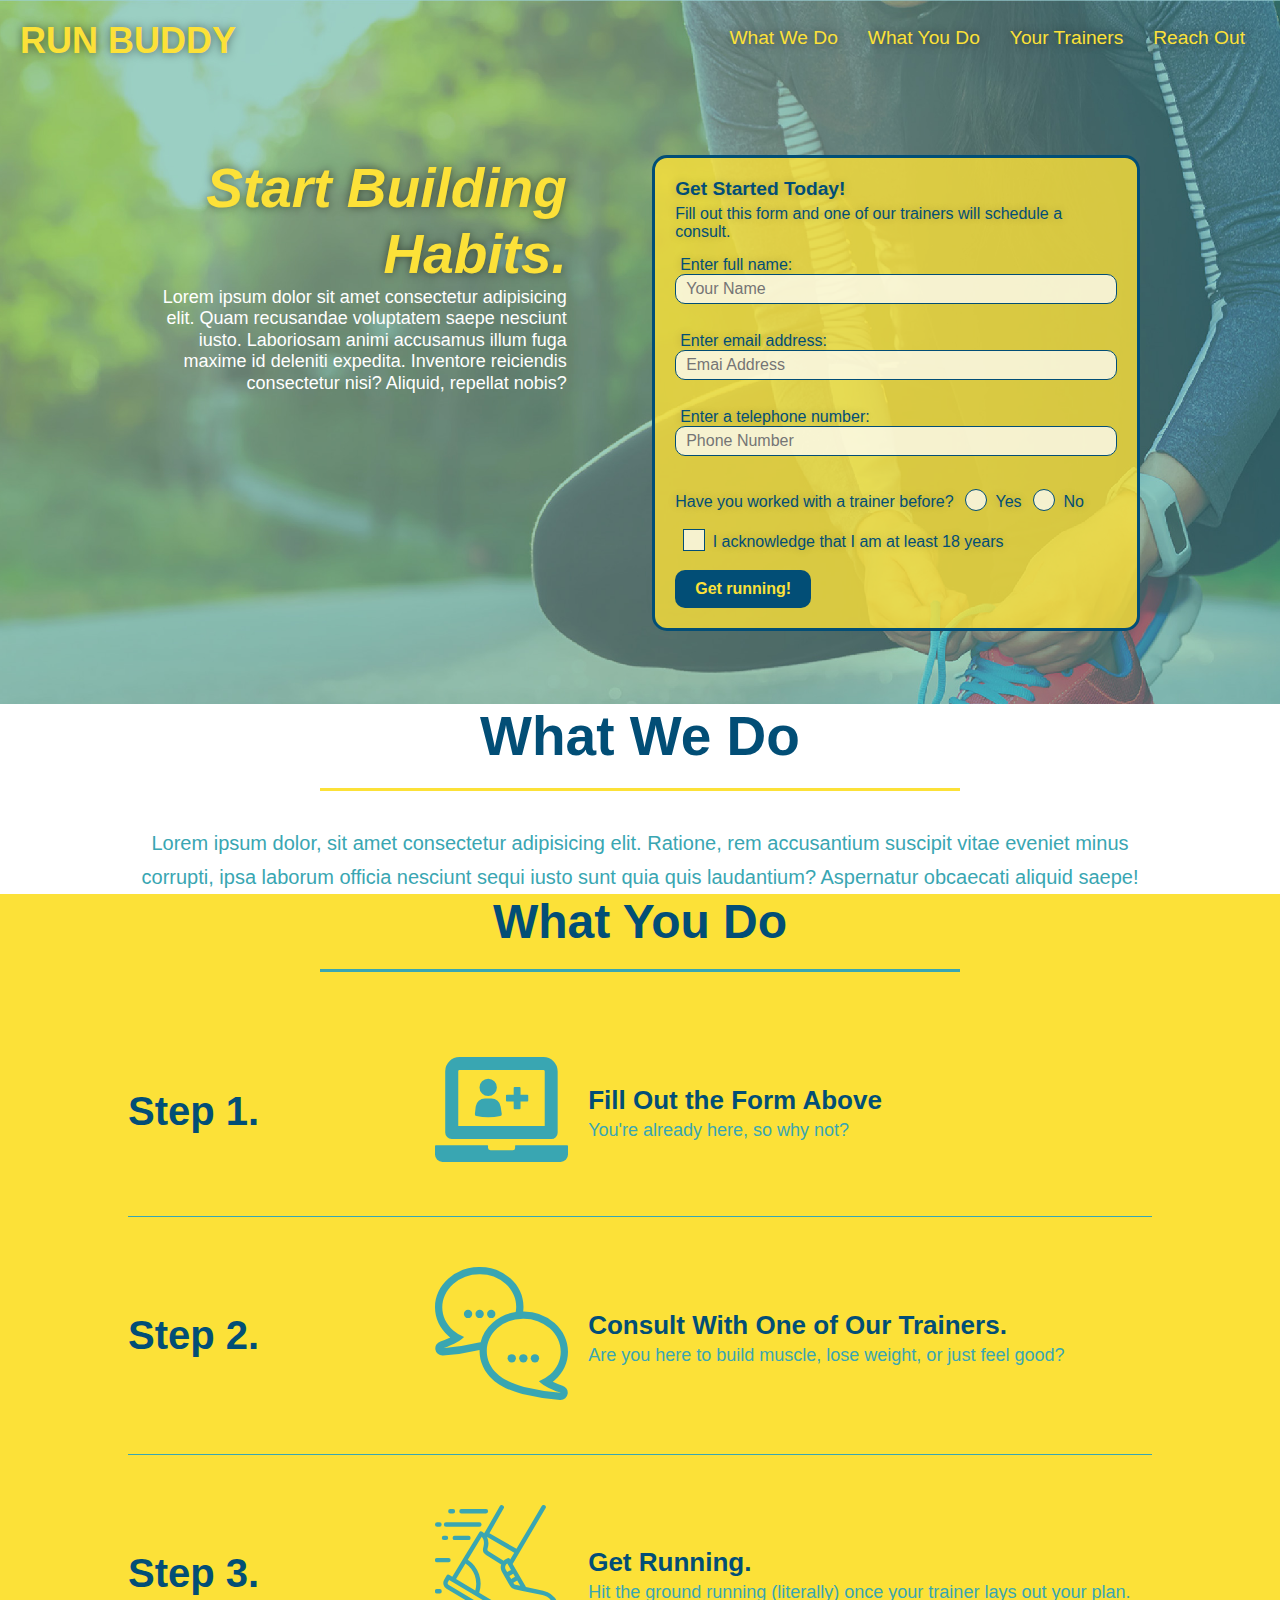
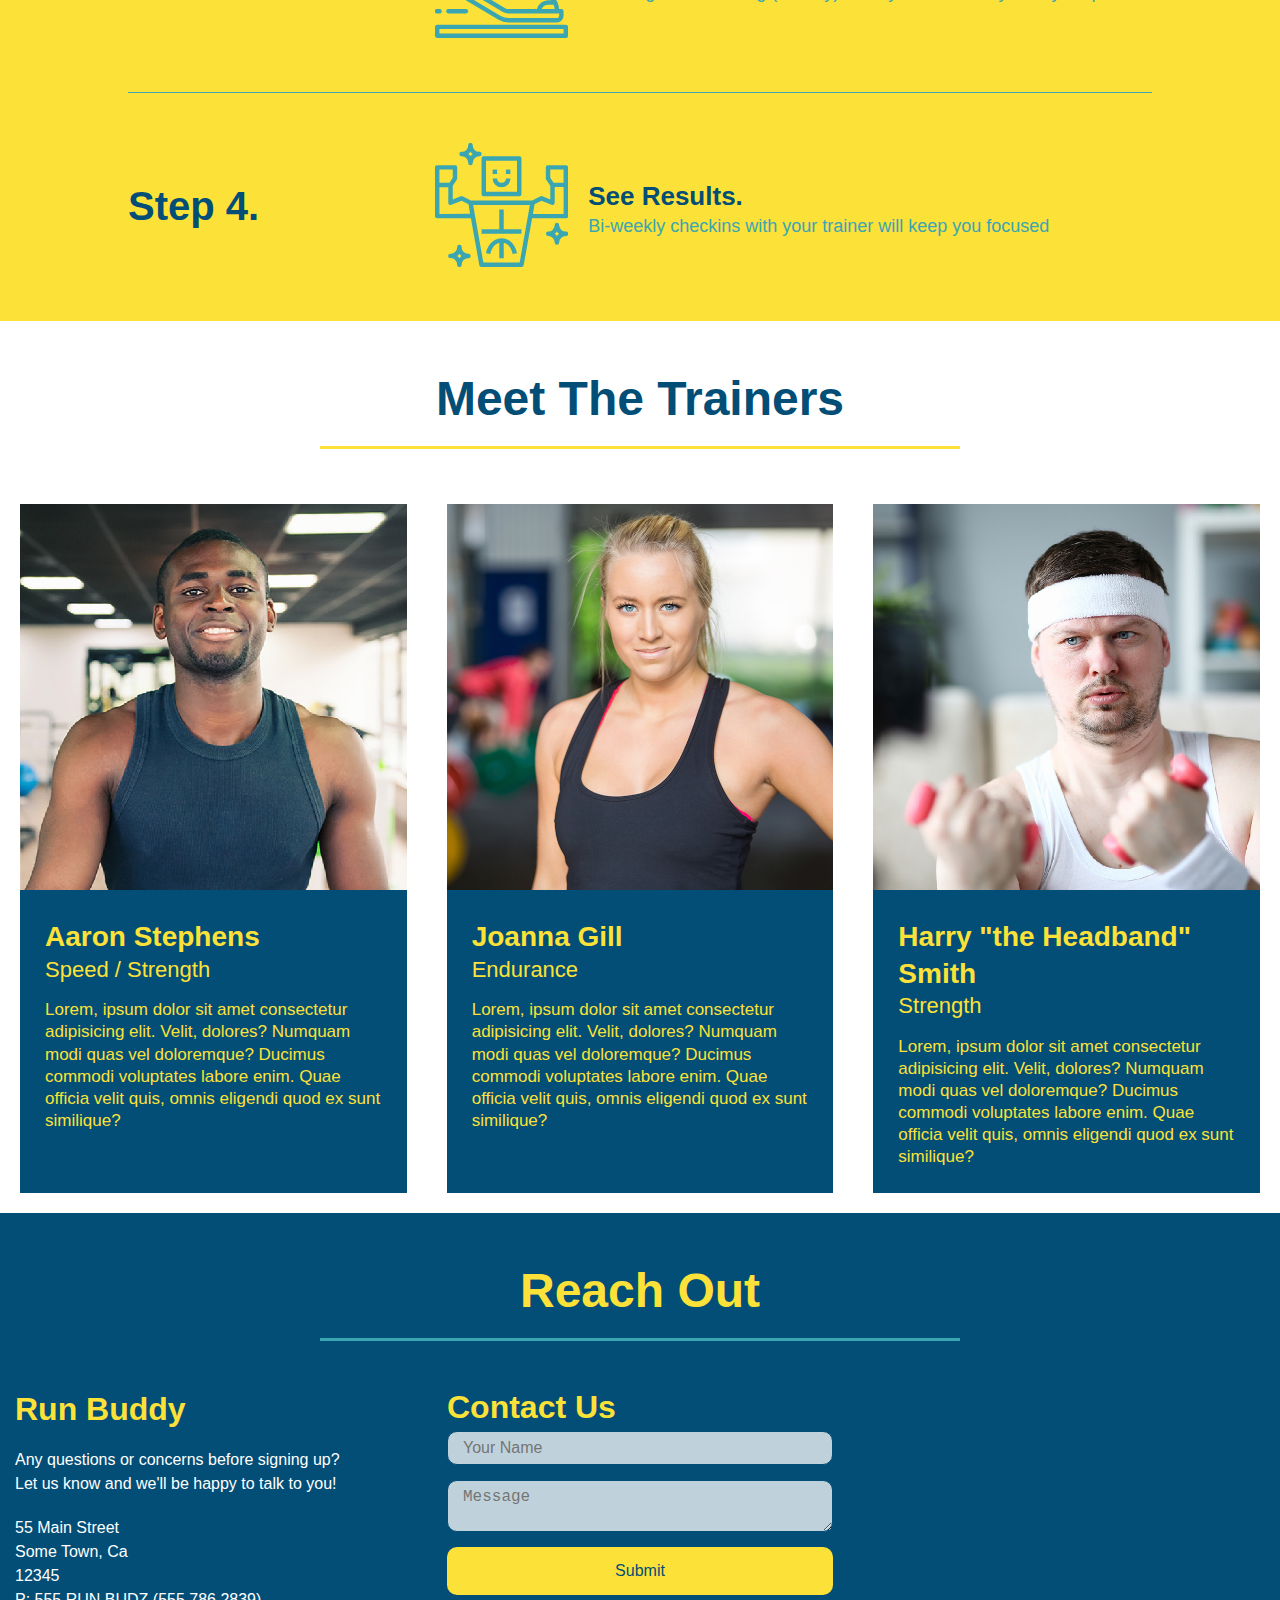
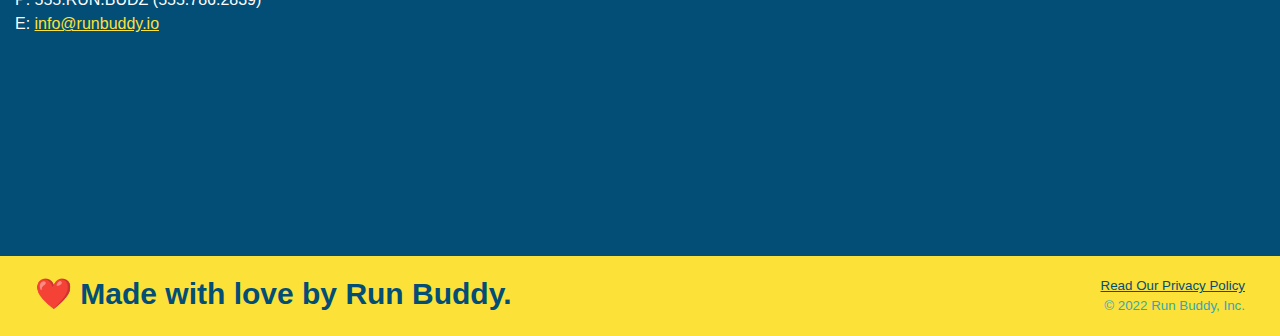
<file: index.html>
<!DOCTYPE html>
<html lang="en">
    <head>
        <meta charset="UTF-8">
        <meta http-equiv="X-UA-Compatible" content="IE=edge">
        <meta name="viewport" content="width=device-width, initial-scale=1.0">
        <link rel="stylesheet" type="text/css" href="style.css">
        <title>Run Buddy</title>
    </head>
    <body>
        <header>

            <h1> 
                <a href="">RUN BUDDY</a>
            </h1>

            <nav>
                <ul>
                    <li>
                        <a href="#what-we-do">What We Do</a>
                    </li>
                    <li>
                        <a href="#what-you-do">What You Do</a>
                    </li>
                    <li>
                        <a href="#your-trainers">Your Trainers</a>
                    </li>
                    <li>
                        <a href="#reach-out">Reach Out</a>
                    </li>
                </ul>
            </nav>

        </header>

        <section class="hero">
            <div class="hero-cta">
                <h2>Start Building Habits.</h2>
                <p>
                    Lorem ipsum dolor sit amet consectetur adipisicing elit. Quam recusandae voluptatem saepe nesciunt iusto. Laboriosam animi accusamus illum fuga maxime id deleniti expedita. Inventore reiciendis consectetur nisi? Aliquid, repellat nobis?
                </p>
            </div>
            <div class="hero-form">

                <h3>Get Started Today!</h3>
                <p>Fill out this form and one of our trainers will schedule a consult.</p>
                
                <!-- Form element -->
                <form>

                    <label for="name">Enter full name:</label><br>
                    <input type="text" placeholder="Your Name" name="name" id="name" class="form-input" /><br>
                    <label for="email">Enter email address:</label><br>
                    <input type="email" placeholder="Emai Address" name="email" id="email" class="form-input" /><br>
                    <label for="phone">Enter a telephone number:</label><br>
                    <input type="tel" placeholder="Phone Number" name="phone" id="phone" class="form-input" /><br>
                  
                    <!-- Radio element in a form -->
                    <p>Have you worked with a trainer before?
                        <span class="radio-wrapper">
                            <input type="radio" id="trainer-yes" name="trainer-confirm" value="Yes" />
                            <label for="yes-trainer">Yes</label>
                        </span>
                        <span class="radio-wrapper">
                            <input type="radio" id="trainer-no" name="trainer-confirm" value="No">
                            <label for="no-trainer">No</label> 
                        </span>
                    </p>                    
                    <!-- Checkbox element-->
                    <p>
                        <span class="checkbox-wrapper">
                            <input type="checkbox" name ="age-confirm" id="checkbox" />
                            <label for="checkbox">I acknowledge that I am at least 18 years</label>
                        </span>
                    </p>
                   
                    <!-- Add Box -->
                    <div>
                        <button type="submit" >
                            Get running!
                        </button>
                    </div>

                </form>
            </div>
        </section>

        <section id="what-we-do" class="intro">

            <div class="flex-row">
                <h2  class="section-title primary-border">
                    What We Do
                </h2>
            </div>

            <div class="flex-row">
                <p>
                    Lorem ipsum dolor, sit amet consectetur adipisicing elit. Ratione, rem accusantium suscipit vitae eveniet minus corrupti, ipsa laborum officia nesciunt sequi iusto sunt quia quis laudantium? Aspernatur obcaecati aliquid saepe!
                </p>
            </div>

        </section>

        <section id="what-you-do" class="steps">

            <div class="flex-row">
                <h2 class="section-title secondary-border">
                    What You Do
                </h2>
            </div>

            <div class="step">
                <h3>Step 1.</h3>
                <div class="step-info">
                    <div class="step-img">
                        <img src="./images/step-1.svg" alt="" />
                    </div>
                    <div class="step-text">
                        <h4>Fill Out the Form Above</h4>
                        <p>You're already here, so why not?</p>
                    </div>
                </div>                
            </div>
            
            <div class="step">
                <h3>Step 2.</h3>
                <div class="step-info">
                    <div class="step-img">
                        <img src="./images/step-2.svg" alt="">
                    </div>
                    <div class="step-text">
                        <h4>Consult With One of Our Trainers.</h4>
                        <p>Are you here to build muscle, lose weight, or just feel good?</p>
                    </div>
                </div>
            </div>
                           
            <div class="step">
                <h3>Step 3.</h3>
                <div class="step-info">
                    <div class="step-img">
                        <img src="./images/step-3.svg" alt="">        
                    </div>
                    <div class="step-text">
                        <h4>Get Running.</h4>
                        <p>Hit the ground running (literally) once your trainer lays out your plan.</p>
                    </div>
                </div>                
            </div>
            
            <div class="step">
                <h3>Step 4.</h3>
                <div class="step-info">
                    <div class="step-img">
                        <img src="./images/step-4.svg" alt="">
                    </div>
                    <div class="step-text">
                        <h4>See Results.</h4>
                        <p>Bi-weekly checkins with your trainer will keep you focused</p>
                    </div>
                </div>
            </div>

        </section>

        <section id="your-trainers">
            <div class="flex-row">
                <h2 class="section-title primary-border">
                    Meet The Trainers
                </h2>
            </div>
            
            <div class="trainers">

                <article class="trainer">
                    <img src="./images/01-05-trainers/trainer-1.jpg" alt="Arron Stephens in his workout clothes, ready to pump iron" />
                    <div class="trainer-bio">
                        <h3 class="trainer-name">Aaron Stephens</h3>
                        <h4 class="trainer-role">Speed / Strength</h4>
                        <p>
                            Lorem, ipsum dolor sit amet consectetur adipisicing elit. Velit, dolores? Numquam modi quas vel doloremque? Ducimus commodi voluptates labore enim. Quae officia velit quis, omnis eligendi quod ex sunt similique?
                        </p>
                    </div>
                </article>

                <article class="trainer">
                <img src="./images/01-05-trainers/trainer-2.jpg" alt="Joanna Gill cooling off after a workout" />
                <div class="trainer-bio">
                        <h3 class="trainer-name">Joanna Gill</h3>
                        <h4 class="trainer-role">Endurance</h4>
                        <p>
                            Lorem, ipsum dolor sit amet consectetur adipisicing elit. Velit, dolores? Numquam modi quas vel doloremque? Ducimus commodi voluptates labore enim. Quae officia velit quis, omnis eligendi quod ex sunt similique?
                        </p>
                    </div>
                </article>

                <article class="trainer">
                    <img src="./images/01-05-trainers/trainer-3.jpg" alt="Harry Smith wearing a headband and lifting comically small pink weights" />
                    <div class="trainer-bio">
                        <h3 class="trainer-name">Harry "the Headband" Smith</h3>
                        <h4 class="trainer-role">Strength</h4>
                        <p>
                            Lorem, ipsum dolor sit amet consectetur adipisicing elit. Velit, dolores? Numquam modi quas vel doloremque? Ducimus commodi voluptates labore enim. Quae officia velit quis, omnis eligendi quod ex sunt similique?
                        </p>
                    </div>
                </article>
                
            </div>

        </section>

        <section id="reach-out" class="contact">

            <div class="flex-row">
                <h2 class="section-title secondary-border">
                    Reach Out
                </h2>
            </div>

            <div class="contact-info">

                <div>
                    <h3>Run Buddy</h3>
                    <p>
                        Any questions or concerns before signing up?
                        <br />
                        Let us know and we'll be happy to talk to you!
                    </p>
                    <address>
                        55 Main Street <br/>
                        Some Town, Ca <br/>
                        12345<br />
                        P: 555.RUN.BUDZ (555.786.2839)<br/>
                        E: <a href="mailto:info@runbuddy.io">info@runbuddy.io</a>
                      </address>
                </div>

                <div class="contact-form">
                    <h3>Contact Us</h3>
                    <form>                        
                        <label for="contact-name"></label>
                        <input type="text" id="contact-name" placeholder="Your Name" />

                        <label for="contact-message"></label>
                        <textarea id="contact-message" placeholder="Message"></textarea>

                        <button type="submit">Submit</button>
                    </form>
                </div>

                <iframe 
                src="https://www.google.com/maps/embed?pb=!1m18!1m12!1m3!1d2882.765987793747!2d-79.3435064840676!3d43.736187979118554!2m3!1f0!2f0!3f0!3m2!1i1024!2i768!4f13.1!3m3!1m2!1s0x89d4cd714c211b6f%3A0x8591c9e9b8e512e6!2s16%20The%20Donway%20E%2C%20North%20York%2C%20ON%20M3C%201X8!5e0!3m2!1sen!2sca!4v1652048273296!5m2!1sen!2sca" 
                style="border:0;" 
                allowfullscreen="" 
                loading="lazy"></iframe>

            </div>
        </section>

    </body>
    
    <footer>
        <h2>❤️ Made with love by Run Buddy.</h2>
        <div>
            <a href="./privacy-policy.html#read-our-privacy-policy">Read Our Privacy Policy</a><br />
            &copy; 2022 Run Buddy, Inc.
        </div>
    </footer>
</html>
</file>
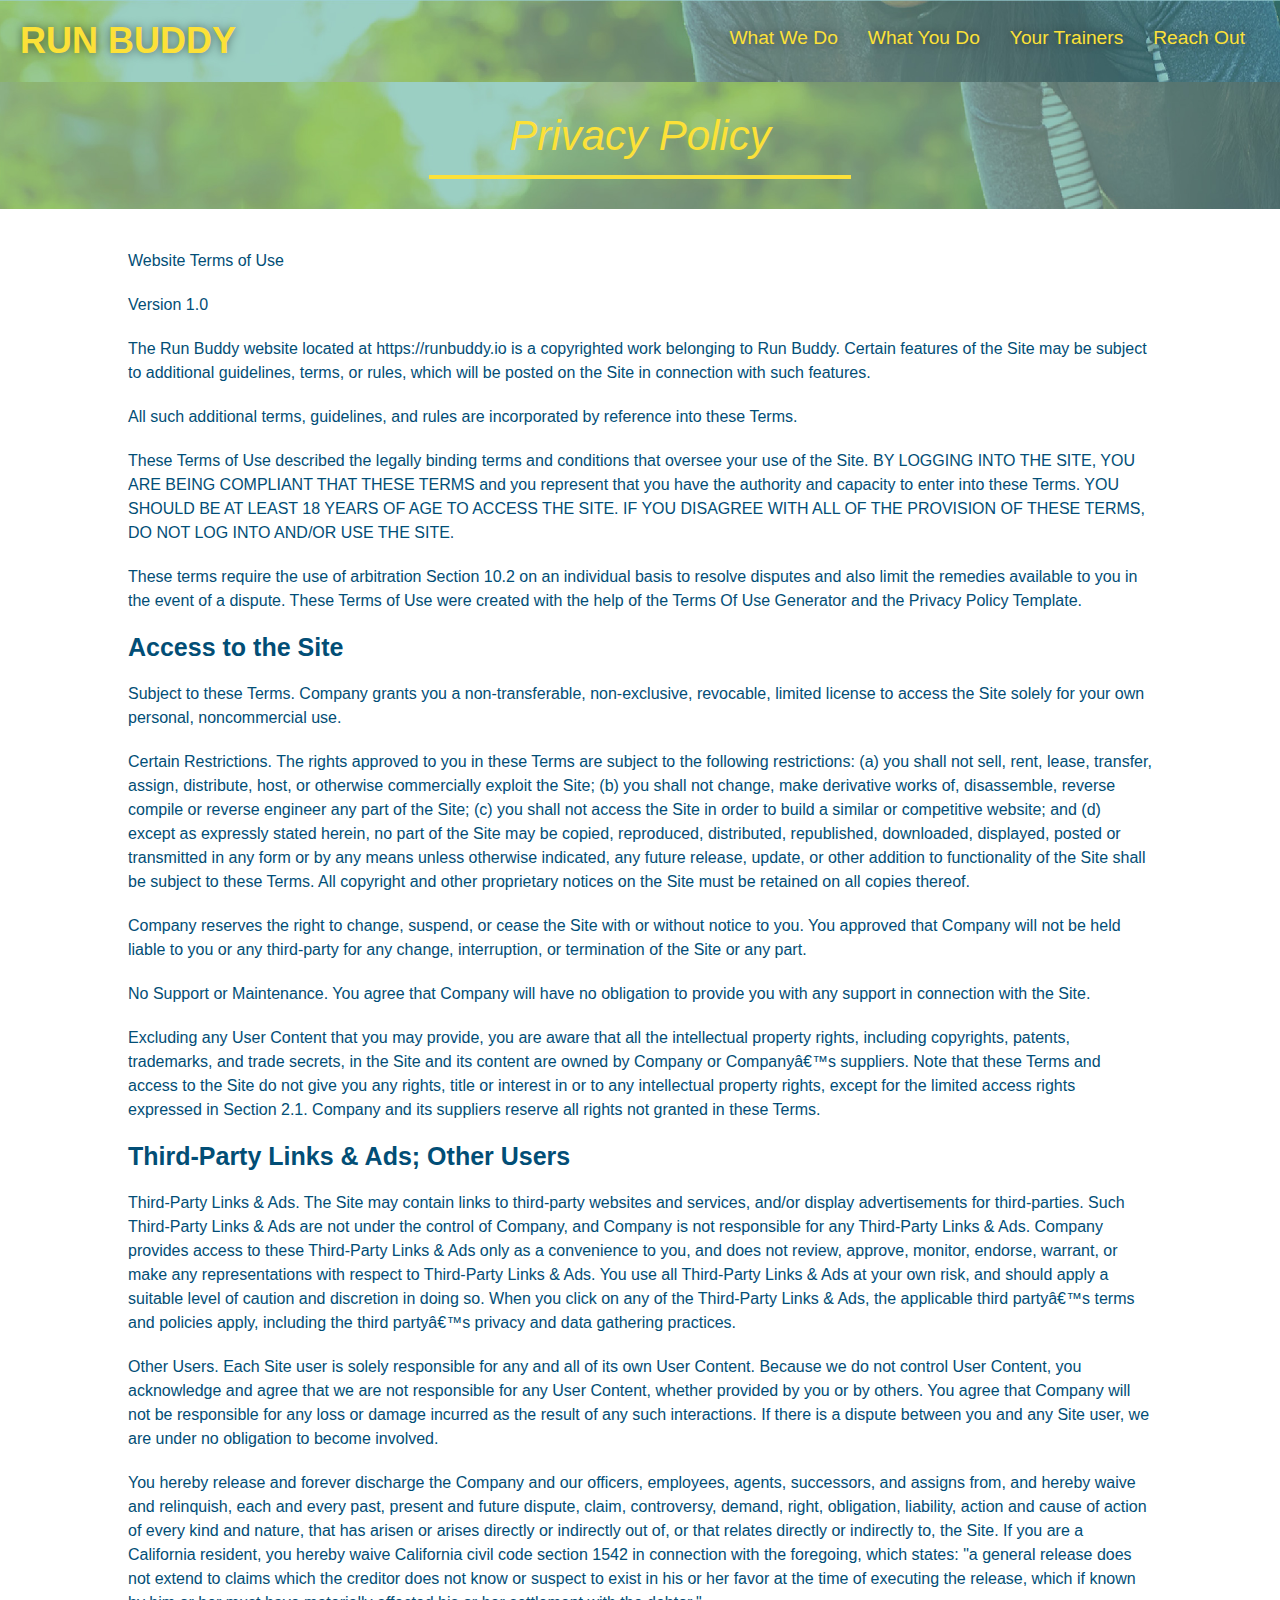
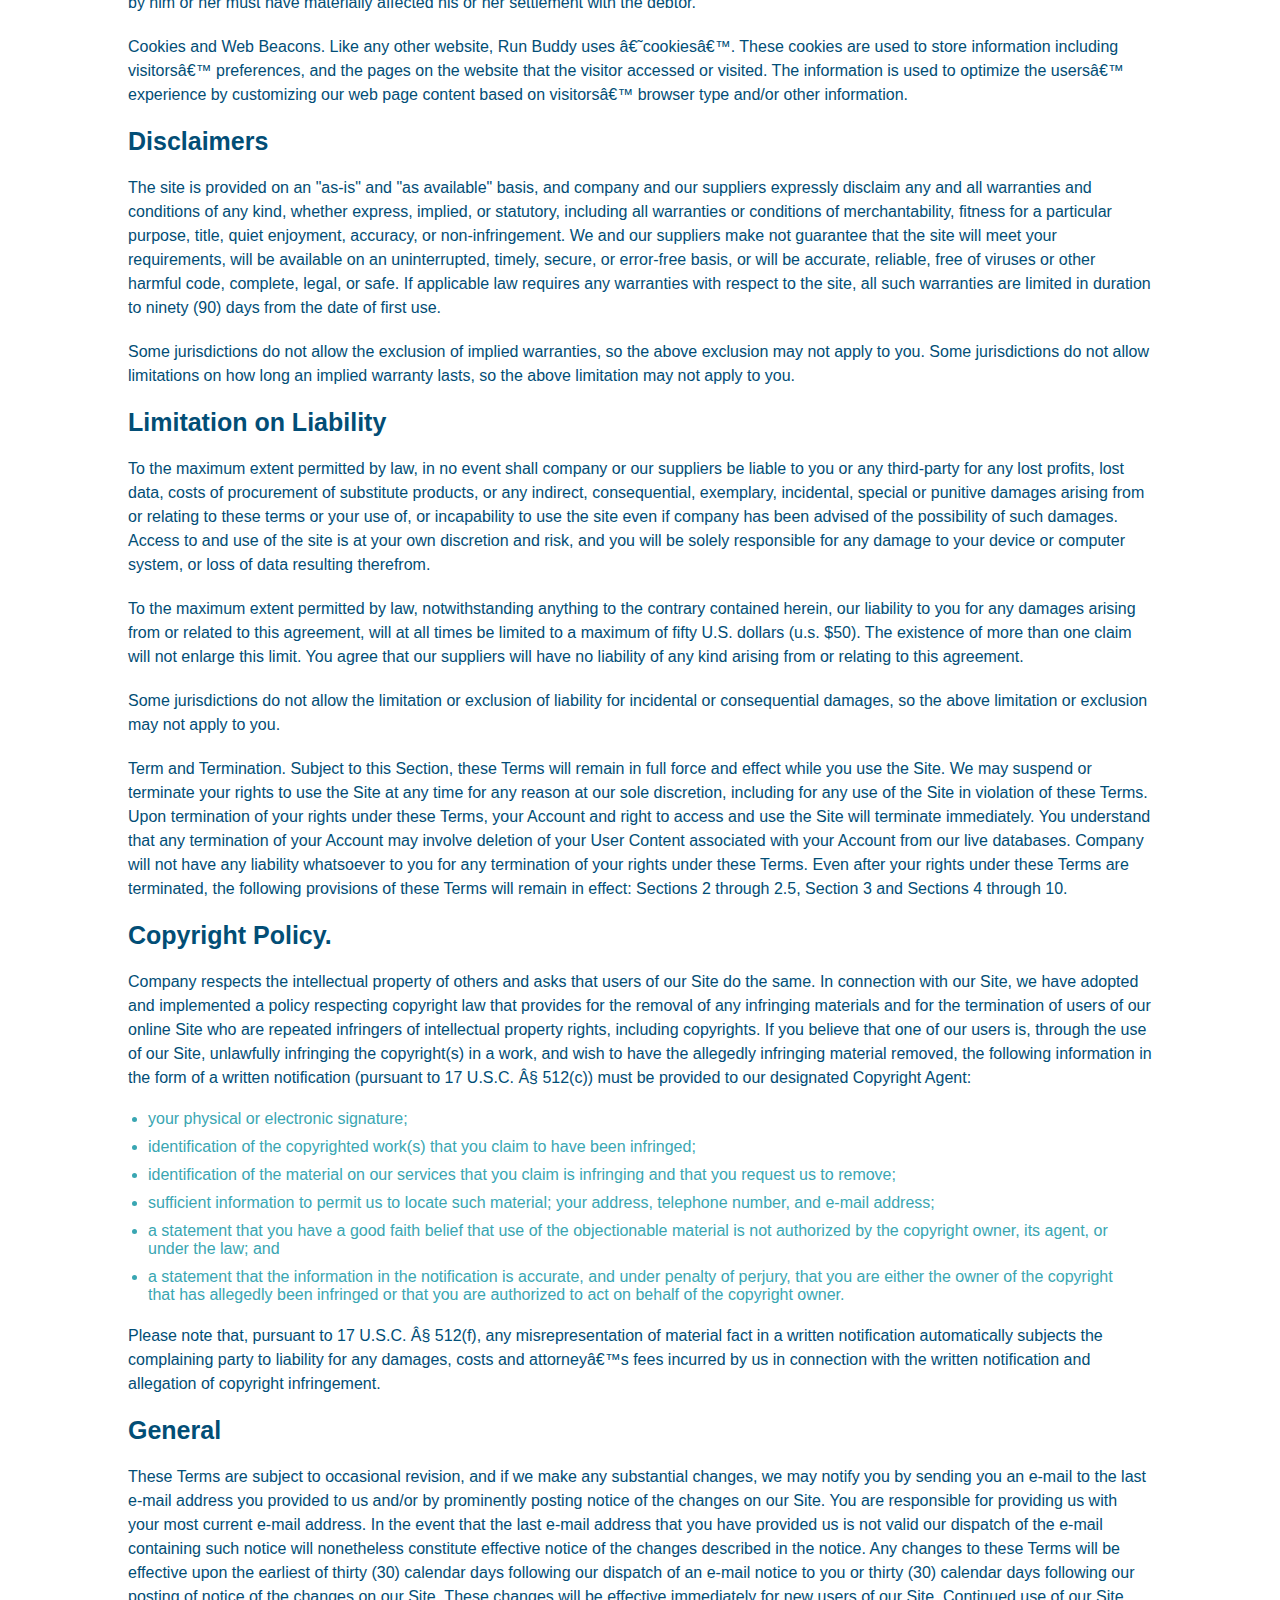
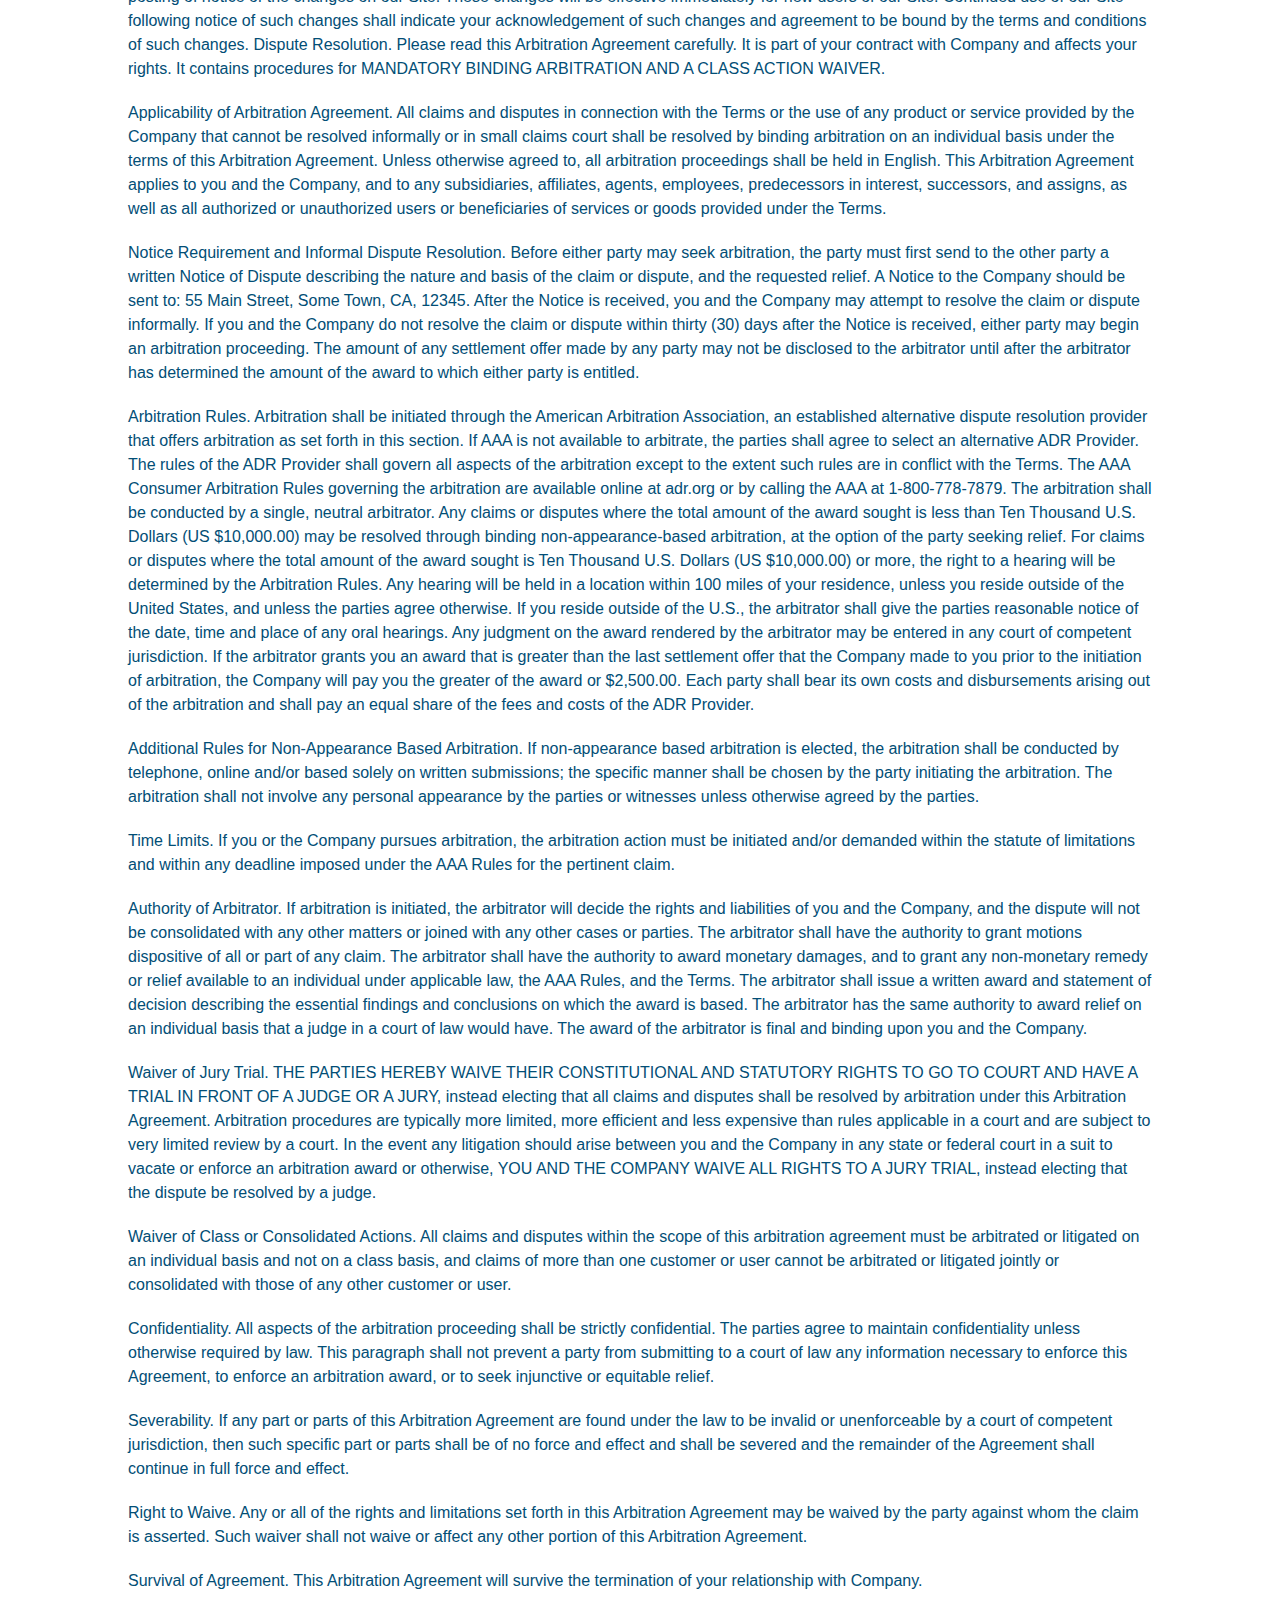
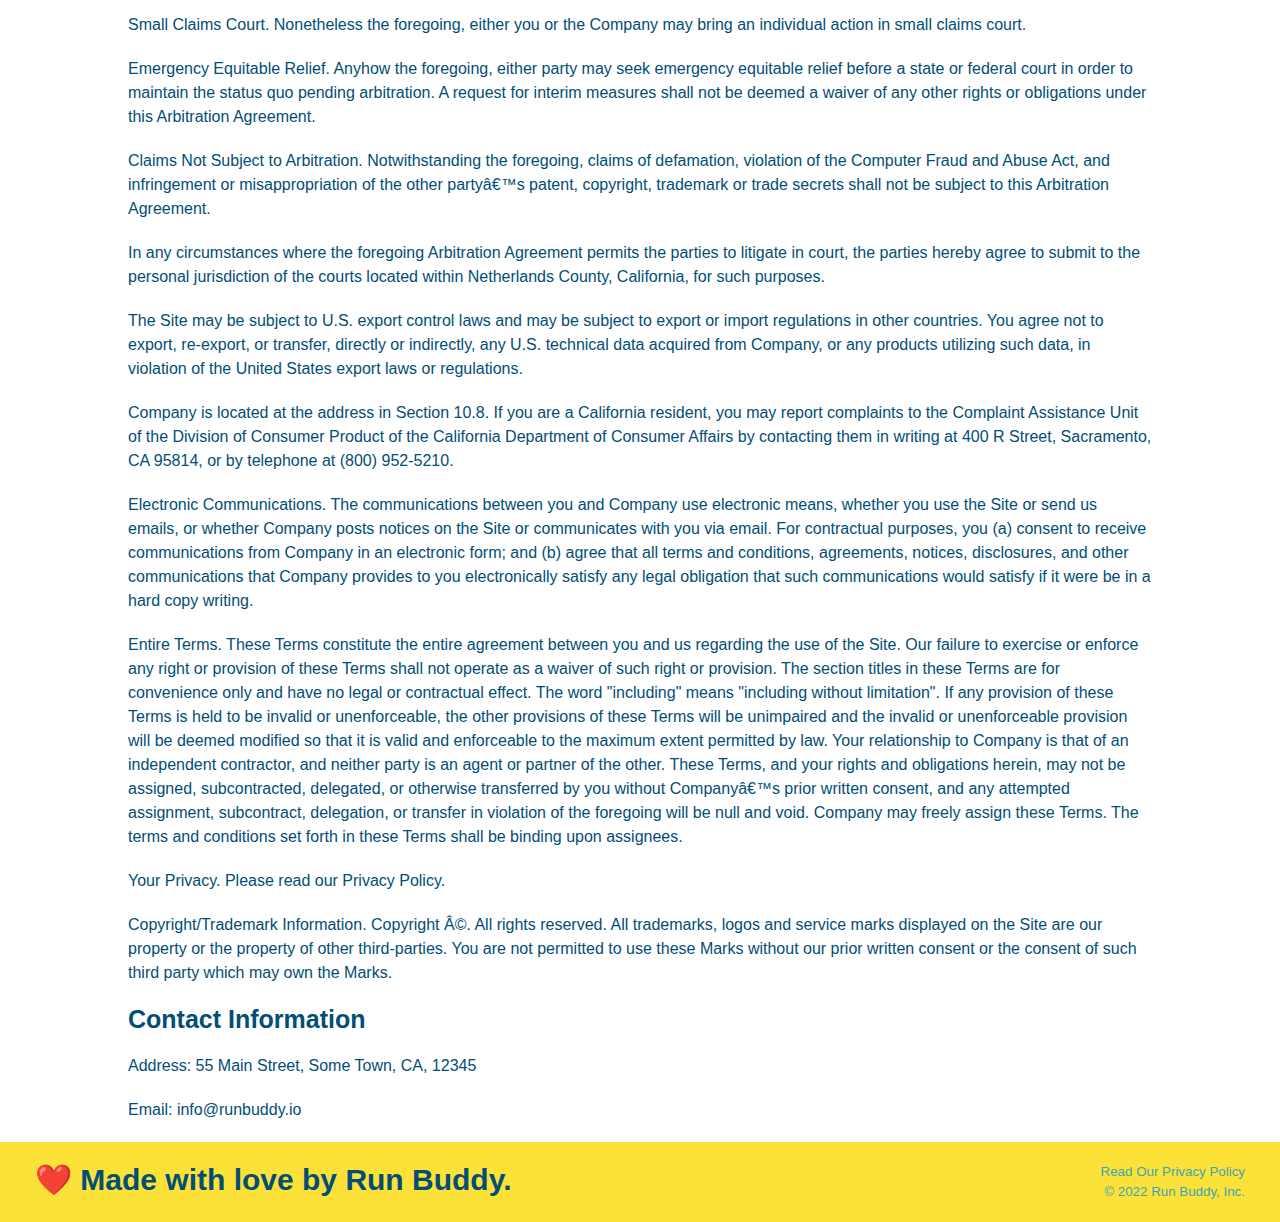
<file: privacy-policy.html>
<!DOCTYPE html>
<html lang="en">
    <head>
        <meta charset="UTF-8">
        <meta http-equiv="X-UA-Compatible" content="IE=edge">
        <meta name="viewport" content="width=device-width, initial-scale=1.0">
        <link rel="stylesheet" type="text/css" href="style.css">
        <link rel="stylesheet" type="text/css" href="./secondary-style.css">
        <title>Privacy Policy - Run Buddy</title>
    </head>
    <body>
        <header>
            <h1> 
                <a href="">RUN BUDDY</a>
            </h1>
            <nav>
                <ul>
                    <li>
                        <a href="./index.html#what-we-do">What We Do</a>
                    </li>
                    <li>
                        <a href="./index.html#what-you-do">What You Do</a>
                    </li>
                    <li>
                        <a href="./index.html#your-trainers">Your Trainers</a>
                    </li>
                    <li>
                        <a href="./index.html#reach-out">Reach Out</a>
                    </li>
                </ul>
            </nav>
        </header>

        <section class="hero hero-secondary">
            <h2 class="page-title">
                Privacy Policy
            </h2>
        </section>

        <article class="secondary-content">
            <p>
                Website Terms of Use
            </p>

            <p>
                Version 1.0
            </p>

            <p>
                The Run Buddy website located at https://runbuddy.io is a copyrighted work belonging to Run Buddy. Certain
                features of the Site may be subject to additional guidelines, terms, or rules, which will be posted on the Site
                in connection with such features.
            </p>

            <p>
                All such additional terms, guidelines, and rules are incorporated by reference into these Terms.
            </p>

            <p>
                These Terms of Use described the legally binding terms and conditions that oversee your use of the Site. BY
                LOGGING INTO THE SITE, YOU ARE BEING COMPLIANT THAT THESE TERMS and you represent that you have the authority
                and capacity to enter into these Terms. YOU SHOULD BE AT LEAST 18 YEARS OF AGE TO ACCESS THE SITE. IF YOU
                DISAGREE WITH ALL OF THE PROVISION OF THESE TERMS, DO NOT LOG INTO AND/OR USE THE SITE.
            </p>

            <p>
                These terms require the use of arbitration Section 10.2 on an individual basis to resolve disputes and also
                limit the remedies available to you in the event of a dispute. These Terms of Use were created with the help of
                the Terms Of Use Generator and the Privacy Policy Template.
            </p>

            <h3>
                Access to the Site
            </h3>

            <p>
                Subject to these Terms. Company grants you a non-transferable, non-exclusive, revocable, limited license to
                access the Site solely for your own personal, noncommercial use.
            </p>

            <p>
                Certain Restrictions. The rights approved to you in these Terms are subject to the following restrictions: (a)
                you shall not sell, rent, lease, transfer, assign, distribute, host, or otherwise commercially exploit the Site;
                (b) you shall not change, make derivative works of, disassemble, reverse compile or reverse engineer any part of
                the Site; (c) you shall not access the Site in order to build a similar or competitive website; and (d) except
                as expressly stated herein, no part of the Site may be copied, reproduced, distributed, republished, downloaded,
                displayed, posted or transmitted in any form or by any means unless otherwise indicated, any future release,
                update, or other addition to functionality of the Site shall be subject to these Terms. All copyright and other
                proprietary notices on the Site must be retained on all copies thereof.
            </p>

            <p>
                Company reserves the right to change, suspend, or cease the Site with or without notice to you. You approved
                that Company will not be held liable to you or any third-party for any change, interruption, or termination of
                the Site or any part.
            </p>

            <p>
                No Support or Maintenance. You agree that Company will have no obligation to provide you with any support in
                connection with the Site.
            </p>

            <p>
                Excluding any User Content that you may provide, you are aware that all the intellectual property rights,
                including copyrights, patents, trademarks, and trade secrets, in the Site and its content are owned by Company
                or Companyâ€™s suppliers. Note that these Terms and access to the Site do not give you any rights, title or
                interest in or to any intellectual property rights, except for the limited access rights expressed in Section
                2.1. Company and its suppliers reserve all rights not granted in these Terms.
            </p>

            <h3>
                Third-Party Links & Ads; Other Users
            </h3>

            <p>
                Third-Party Links & Ads. The Site may contain links to third-party websites and services, and/or display
                advertisements for third-parties. Such Third-Party Links & Ads are not under the control of Company, and Company
                is not responsible for any Third-Party Links & Ads. Company provides access to these Third-Party Links & Ads
                only as a convenience to you, and does not review, approve, monitor, endorse, warrant, or make any
                representations with respect to Third-Party Links & Ads. You use all Third-Party Links & Ads at your own risk,
                and should apply a suitable level of caution and discretion in doing so. When you click on any of the
                Third-Party Links & Ads, the applicable third partyâ€™s terms and policies apply, including the third partyâ€™s
                privacy and data gathering practices.
            </p>

            <p>
                Other Users. Each Site user is solely responsible for any and all of its own User Content. Because we do not
                control User Content, you acknowledge and agree that we are not responsible for any User Content, whether
                provided by you or by others. You agree that Company will not be responsible for any loss or damage incurred as
                the result of any such interactions. If there is a dispute between you and any Site user, we are under no
                obligation to become involved.
            </p>

            <p>
                You hereby release and forever discharge the Company and our officers, employees, agents, successors, and
                assigns from, and hereby waive and relinquish, each and every past, present and future dispute, claim,
                controversy, demand, right, obligation, liability, action and cause of action of every kind and nature, that has
                arisen or arises directly or indirectly out of, or that relates directly or indirectly to, the Site. If you are
                a California resident, you hereby waive California civil code section 1542 in connection with the foregoing,
                which states: "a general release does not extend to claims which the creditor does not know or suspect to exist
                in his or her favor at the time of executing the release, which if known by him or her must have materially
                affected his or her settlement with the debtor."
            </p>

            <p>
                Cookies and Web Beacons. Like any other website, Run Buddy uses â€˜cookiesâ€™. These cookies are used to store
                information including visitorsâ€™ preferences, and the pages on the website that the visitor accessed or visited.
                The information is used to optimize the usersâ€™ experience by customizing our web page content based on visitorsâ€™
                browser type and/or other information.
            </p>

            <h3>
                Disclaimers
            </h3>

            <p>
                The site is provided on an "as-is" and "as available" basis, and company and our suppliers expressly disclaim
                any and all warranties and conditions of any kind, whether express, implied, or statutory, including all
                warranties or conditions of merchantability, fitness for a particular purpose, title, quiet enjoyment, accuracy,
                or non-infringement. We and our suppliers make not guarantee that the site will meet your requirements, will be
                available on an uninterrupted, timely, secure, or error-free basis, or will be accurate, reliable, free of
                viruses or other harmful code, complete, legal, or safe. If applicable law requires any warranties with respect
                to the site, all such warranties are limited in duration to ninety (90) days from the date of first use.
            </p>

            <p>
                Some jurisdictions do not allow the exclusion of implied warranties, so the above exclusion may not apply to
                you. Some jurisdictions do not allow limitations on how long an implied warranty lasts, so the above limitation
                may not apply to you.
            </p>

            <h3>
                Limitation on Liability
            </h3>

            <p>
                To the maximum extent permitted by law, in no event shall company or our suppliers be liable to you or any
                third-party for any lost profits, lost data, costs of procurement of substitute products, or any indirect,
                consequential, exemplary, incidental, special or punitive damages arising from or relating to these terms or
                your use of, or incapability to use the site even if company has been advised of the possibility of such
                damages. Access to and use of the site is at your own discretion and risk, and you will be solely responsible
                for any damage to your device or computer system, or loss of data resulting therefrom.
            </p>

            <p>
                To the maximum extent permitted by law, notwithstanding anything to the contrary contained herein, our liability
                to you for any damages arising from or related to this agreement, will at all times be limited to a maximum of
                fifty U.S. dollars (u.s. $50). The existence of more than one claim will not enlarge this limit. You agree that
                our suppliers will have no liability of any kind arising from or relating to this agreement.
            </p>

            <p>
                Some jurisdictions do not allow the limitation or exclusion of liability for incidental or consequential
                damages, so the above limitation or exclusion may not apply to you.
            </p>

            <p>
                Term and Termination. Subject to this Section, these Terms will remain in full force and effect while you use
                the Site. We may suspend or terminate your rights to use the Site at any time for any reason at our sole
                discretion, including for any use of the Site in violation of these Terms. Upon termination of your rights under
                these Terms, your Account and right to access and use the Site will terminate immediately. You understand that
                any termination of your Account may involve deletion of your User Content associated with your Account from our
                live databases. Company will not have any liability whatsoever to you for any termination of your rights under
                these Terms. Even after your rights under these Terms are terminated, the following provisions of these Terms
                will remain in effect: Sections 2 through 2.5, Section 3 and Sections 4 through 10.
            </p>

            <h3>
                Copyright Policy.
            </h3>

            <p>
                Company respects the intellectual property of others and asks that users of our Site do the same. In connection
                with our Site, we have adopted and implemented a policy respecting copyright law that provides for the removal
                of any infringing materials and for the termination of users of our online Site who are repeated infringers of
                intellectual property rights, including copyrights. If you believe that one of our users is, through the use of
                our Site, unlawfully infringing the copyright(s) in a work, and wish to have the allegedly infringing material
                removed, the following information in the form of a written notification (pursuant to 17 U.S.C. Â§ 512(c)) must
                be provided to our designated Copyright Agent:
            </p>

            <ul>
                <li>
                your physical or electronic signature;
                </li>
                <li>
                identification of the copyrighted work(s) that you claim to have been infringed;
                </li>
                <li>
                identification of the material on our services that you claim is infringing and that you request us to remove;
                </li>
                <li>
                sufficient information to permit us to locate such material; your address, telephone number, and e-mail
                address;
                </li>
                <li>
                a statement that you have a good faith belief that use of the objectionable material is not authorized by the
                copyright owner, its agent, or under the law; and
                </li>
                <li>
                a statement that the information in the notification is accurate, and under penalty of perjury, that you are
                either the owner of the copyright that has allegedly been infringed or that you are authorized to act on
                behalf of the copyright owner.
                </li>
            </ul>

            <p>
                Please note that, pursuant to 17 U.S.C. Â§ 512(f), any misrepresentation of material fact in a written
                notification automatically subjects the complaining party to liability for any damages, costs and attorneyâ€™s
                fees incurred by us in connection with the written notification and allegation of copyright infringement.
            </p>

            <h3>
                General
            </h3>

            <p>
                These Terms are subject to occasional revision, and if we make any substantial changes, we may notify you by
                sending you an e-mail to the last e-mail address you provided to us and/or by prominently posting notice of the
                changes on our Site. You are responsible for providing us with your most current e-mail address. In the event
                that the last e-mail address that you have provided us is not valid our dispatch of the e-mail containing such
                notice will nonetheless constitute effective notice of the changes described in the notice. Any changes to these
                Terms will be effective upon the earliest of thirty (30) calendar days following our dispatch of an e-mail
                notice to you or thirty (30) calendar days following our posting of notice of the changes on our Site. These
                changes will be effective immediately for new users of our Site. Continued use of our Site following notice of
                such changes shall indicate your acknowledgement of such changes and agreement to be bound by the terms and
                conditions of such changes. Dispute Resolution. Please read this Arbitration Agreement carefully. It is part of
                your contract with Company and affects your rights. It contains procedures for MANDATORY BINDING ARBITRATION AND
                A CLASS ACTION WAIVER.
            </p>

            <p>
                Applicability of Arbitration Agreement. All claims and disputes in connection with the Terms or the use of any
                product or service provided by the Company that cannot be resolved informally or in small claims court shall be
                resolved by binding arbitration on an individual basis under the terms of this Arbitration Agreement. Unless
                otherwise agreed to, all arbitration proceedings shall be held in English. This Arbitration Agreement applies to
                you and the Company, and to any subsidiaries, affiliates, agents, employees, predecessors in interest,
                successors, and assigns, as well as all authorized or unauthorized users or beneficiaries of services or goods
                provided under the Terms.
            </p>

            <p>
                Notice Requirement and Informal Dispute Resolution. Before either party may seek arbitration, the party must
                first send to the other party a written Notice of Dispute describing the nature and basis of the claim or
                dispute, and the requested relief. A Notice to the Company should be sent to: 55 Main Street, Some Town, CA,
                12345. After the Notice is received, you and the Company may attempt to resolve the claim or dispute informally.
                If you and the Company do not resolve the claim or dispute within thirty (30) days after the Notice is received,
                either party may begin an arbitration proceeding. The amount of any settlement offer made by any party may not
                be disclosed to the arbitrator until after the arbitrator has determined the amount of the award to which either
                party is entitled.
            </p>

            <p>
                Arbitration Rules. Arbitration shall be initiated through the American Arbitration Association, an established
                alternative dispute resolution provider that offers arbitration as set forth in this section. If AAA is not
                available to arbitrate, the parties shall agree to select an alternative ADR Provider. The rules of the ADR
                Provider shall govern all aspects of the arbitration except to the extent such rules are in conflict with the
                Terms. The AAA Consumer Arbitration Rules governing the arbitration are available online at adr.org or by
                calling the AAA at 1-800-778-7879. The arbitration shall be conducted by a single, neutral arbitrator. Any
                claims or disputes where the total amount of the award sought is less than Ten Thousand U.S. Dollars (US
                $10,000.00) may be resolved through binding non-appearance-based arbitration, at the option of the party seeking
                relief. For claims or disputes where the total amount of the award sought is Ten Thousand U.S. Dollars (US
                $10,000.00) or more, the right to a hearing will be determined by the Arbitration Rules. Any hearing will be
                held in a location within 100 miles of your residence, unless you reside outside of the United States, and
                unless the parties agree otherwise. If you reside outside of the U.S., the arbitrator shall give the parties
                reasonable notice of the date, time and place of any oral hearings. Any judgment on the award rendered by the
                arbitrator may be entered in any court of competent jurisdiction. If the arbitrator grants you an award that is
                greater than the last settlement offer that the Company made to you prior to the initiation of arbitration, the
                Company will pay you the greater of the award or $2,500.00. Each party shall bear its own costs and
                disbursements arising out of the arbitration and shall pay an equal share of the fees and costs of the ADR
                Provider.
            </p>

            <p>
                Additional Rules for Non-Appearance Based Arbitration. If non-appearance based arbitration is elected, the
                arbitration shall be conducted by telephone, online and/or based solely on written submissions; the specific
                manner shall be chosen by the party initiating the arbitration. The arbitration shall not involve any personal
                appearance by the parties or witnesses unless otherwise agreed by the parties.
            </p>

            <p>
                Time Limits. If you or the Company pursues arbitration, the arbitration action must be initiated and/or demanded
                within the statute of limitations and within any deadline imposed under the AAA Rules for the pertinent claim.
            </p>

            <p>
                Authority of Arbitrator. If arbitration is initiated, the arbitrator will decide the rights and liabilities of
                you and the Company, and the dispute will not be consolidated with any other matters or joined with any other
                cases or parties. The arbitrator shall have the authority to grant motions dispositive of all or part of any
                claim. The arbitrator shall have the authority to award monetary damages, and to grant any non-monetary remedy
                or relief available to an individual under applicable law, the AAA Rules, and the Terms. The arbitrator shall
                issue a written award and statement of decision describing the essential findings and conclusions on which the
                award is based. The arbitrator has the same authority to award relief on an individual basis that a judge in a
                court of law would have. The award of the arbitrator is final and binding upon you and the Company.
            </p>

            <p>
                Waiver of Jury Trial. THE PARTIES HEREBY WAIVE THEIR CONSTITUTIONAL AND STATUTORY RIGHTS TO GO TO COURT AND HAVE
                A TRIAL IN FRONT OF A JUDGE OR A JURY, instead electing that all claims and disputes shall be resolved by
                arbitration under this Arbitration Agreement. Arbitration procedures are typically more limited, more efficient
                and less expensive than rules applicable in a court and are subject to very limited review by a court. In the
                event any litigation should arise between you and the Company in any state or federal court in a suit to vacate
                or enforce an arbitration award or otherwise, YOU AND THE COMPANY WAIVE ALL RIGHTS TO A JURY TRIAL, instead
                electing that the dispute be resolved by a judge.
            </p>

            <p>
                Waiver of Class or Consolidated Actions. All claims and disputes within the scope of this arbitration agreement
                must be arbitrated or litigated on an individual basis and not on a class basis, and claims of more than one
                customer or user cannot be arbitrated or litigated jointly or consolidated with those of any other customer or
                user.
            </p>

            <p>
                Confidentiality. All aspects of the arbitration proceeding shall be strictly confidential. The parties agree to
                maintain confidentiality unless otherwise required by law. This paragraph shall not prevent a party from
                submitting to a court of law any information necessary to enforce this Agreement, to enforce an arbitration
                award, or to seek injunctive or equitable relief.
            </p>

            <p>
                Severability. If any part or parts of this Arbitration Agreement are found under the law to be invalid or
                unenforceable by a court of competent jurisdiction, then such specific part or parts shall be of no force and
                effect and shall be severed and the remainder of the Agreement shall continue in full force and effect.
            </p>

            <p>
                Right to Waive. Any or all of the rights and limitations set forth in this Arbitration Agreement may be waived
                by the party against whom the claim is asserted. Such waiver shall not waive or affect any other portion of this
                Arbitration Agreement.
            </p>

            <p>
                Survival of Agreement. This Arbitration Agreement will survive the termination of your relationship with
                Company.
            </p>

            <p>
                Small Claims Court. Nonetheless the foregoing, either you or the Company may bring an individual action in small
                claims court.
            </p>

            <p>
                Emergency Equitable Relief. Anyhow the foregoing, either party may seek emergency equitable relief before a
                state or federal court in order to maintain the status quo pending arbitration. A request for interim measures
                shall not be deemed a waiver of any other rights or obligations under this Arbitration Agreement.
            </p>

            <p>
                Claims Not Subject to Arbitration. Notwithstanding the foregoing, claims of defamation, violation of the
                Computer Fraud and Abuse Act, and infringement or misappropriation of the other partyâ€™s patent, copyright,
                trademark or trade secrets shall not be subject to this Arbitration Agreement.
            </p>

            <p>
                In any circumstances where the foregoing Arbitration Agreement permits the parties to litigate in court, the
                parties hereby agree to submit to the personal jurisdiction of the courts located within Netherlands County,
                California, for such purposes.
            </p>

            <p>
                The Site may be subject to U.S. export control laws and may be subject to export or import regulations in other
                countries. You agree not to export, re-export, or transfer, directly or indirectly, any U.S. technical data
                acquired from Company, or any products utilizing such data, in violation of the United States export laws or
                regulations.
            </p>

            <p>
                Company is located at the address in Section 10.8. If you are a California resident, you may report complaints
                to the Complaint Assistance Unit of the Division of Consumer Product of the California Department of Consumer
                Affairs by contacting them in writing at 400 R Street, Sacramento, CA 95814, or by telephone at (800) 952-5210.
            </p>

            <p>
                Electronic Communications. The communications between you and Company use electronic means, whether you use the
                Site or send us emails, or whether Company posts notices on the Site or communicates with you via email. For
                contractual purposes, you (a) consent to receive communications from Company in an electronic form; and (b)
                agree that all terms and conditions, agreements, notices, disclosures, and other communications that Company
                provides to you electronically satisfy any legal obligation that such communications would satisfy if it were be
                in a hard copy writing.
            </p>

            <p>
                Entire Terms. These Terms constitute the entire agreement between you and us regarding the use of the Site. Our
                failure to exercise or enforce any right or provision of these Terms shall not operate as a waiver of such right
                or provision. The section titles in these Terms are for convenience only and have no legal or contractual
                effect. The word "including" means "including without limitation". If any provision of these Terms is held to be
                invalid or unenforceable, the other provisions of these Terms will be unimpaired and the invalid or
                unenforceable provision will be deemed modified so that it is valid and enforceable to the maximum extent
                permitted by law. Your relationship to Company is that of an independent contractor, and neither party is an
                agent or partner of the other. These Terms, and your rights and obligations herein, may not be assigned,
                subcontracted, delegated, or otherwise transferred by you without Companyâ€™s prior written consent, and any
                attempted assignment, subcontract, delegation, or transfer in violation of the foregoing will be null and void.
                Company may freely assign these Terms. The terms and conditions set forth in these Terms shall be binding upon
                assignees.
            </p>

            <p>
                Your Privacy. Please read our Privacy Policy.
            </p>

            <p>
                Copyright/Trademark Information. Copyright Â©. All rights reserved. All trademarks, logos and service marks
                displayed on the Site are our property or the property of other third-parties. You are not permitted to use
                these Marks without our prior written consent or the consent of such third party which may own the Marks.
            </p>

            <h3>
                Contact Information
            </h3>

            <p>
                Address: 55 Main Street, Some Town, CA, 12345
            </p>

            <p>
                Email: info@runbuddy.io
            </p>
        </article>
        
    </body>
    <footer>
        <h2>❤️ Made with love by Run Buddy.</h2>
        <div>
            Read Our Privacy Policy<br />
            &copy; 2022 Run Buddy, Inc.
        </div>
    </footer>
</html>
</file>
<file: style.css>
/*add custom properties*/
:root {
  --primary-color: #fce138;
  --secondary-color: #024e76;
  --tertiary-color: #39a6b2;
}

* {
  margin: 0;
  padding: 0;
  box-sizing: border-box;
}

body {
  background-color: white;
  font-family:  Helvetica, Arial, sans-serif;
  color: var(--tertiary-color);
}

  /*header section */
  
header {
  padding: 20px 20px;
  color: var(--primary-color);
  background-color: var(--tertiary-color);
  width: 100%;
  display: flex;
  justify-content: space-between;
  flex-wrap: wrap;
  /* stick the header for Safary browser */
  position: -webkit-sticky;
  /* "stick" the header */
  position: sticky;
  top: 0;
  background-image: url("./hero-bg.jpg");
  background-size: cover;
  background-attachment: fixed;
  background-position: 80%;
  /*keep this element on top of all the other ones */
  z-index: 9999;
}

header h1 {
  font-weight: bold;
  font-size: 36px;
  color: var(--primary-color);
  margin: 0;
  /* add shadow */
  text-shadow: 0 0 10px rgba(0, 0, 0, 0.5);
}

header nav{
  margin: 7px 0;
}

header a {
  text-decoration:none;
  color: var(--primary-color)
}


header nav ul {
  display: flex;
  flex-wrap: wrap;
  justify-content: space-between;
  align-items: center;
  list-style: none;
}


header nav ul li a {
  padding: 10px 15px;
  font-weight: lighter;
  font-size: 1.5vw;
  text-shadow: 0 0 10px rgba(0, 0, 0, 0.5);
}

header nav ul li a:hover {
  background: var(--primary-color);
  color: var(--secondary-color);
  border-radius: 15px;
  text-shadow: none;
}

/* Footer section */

footer {
  padding: 20px 35px 20px 35px;
  background: var(--primary-color);
  width: 100%;
  display: flex;
  justify-content: space-between;
  flex-wrap: wrap;
}
  

footer h2 {
  color: var(--secondary-color);
  font-size: 30px;
  margin: 0;
}

footer div {
  line-height: 1.5;
  text-align: right;
  font-size: smaller;
}

footer a{
  color: var(--secondary-color);
}

/* Hero section */

.hero {
  background-image: url("./hero-bg.jpg");
  background-size: cover;
  background-position: 80%;
  background-attachment: fixed;
  padding: 30px;
  display: flex;
  justify-content: center;
  flex-wrap: wrap;
  align-items: flex-start;
}

.hero-form {
  background-color: rgba(252, 225, 56, 0.8 );
  color: var(--secondary-color);
  padding: 20px;
  border-style: solid ;
  border-width: 3px;
  border-color: var(--secondary-color);
  width: 40%;
  margin: 3.5%;
  text-shadow: 0 0 10px rgba(0, 0, 0, 0.2);
  /* rounded corners */
  border-radius: 15px;
}

.hero-cta {
  width: 35%;
  text-align: right;
  margin: 3.5%;
  color: #fff;
  font-size: 18px;
  line-height: 1.2;
}

.hero-cta h2{
  font-style: italic;
  font-size: 55px;
  color: var(--primary-color);
  text-shadow: 0 0 10px rgba(0, 0, 0, 0.5);
}

.hero-form h3 {
  margin: 0;
  font-size: larger;
}

.hero-form p{
  margin: 5px 0 15px 0;
}

.form-input{
  border: 1px solid var(--secondary-color) ;
  display: block;
  padding: 5px 10px;
  font-size: 16px;
  margin-bottom: 10px ;
  font-size:  medium;
  color: var(--secondary-color);
  width: 100%;
  border-radius: 10px;
  background-color: rgba(255, 255, 255, 0.75);
}

/* highlight the field that the users is currently typing in */
.form-input:focus {
  background-color: rgba(255, 255, 255, 1);
  outline: none;
}

.hero-form label{
  margin: 0 5px;
}

.hero-form button{
  background-color: var(--secondary-color);
  color: var(--primary-color);
  padding: 10px 20px;
  border: none;
  font-size: 16px;
  font-weight: bold;
  border-radius: 10px;
}

.hero-form button:hover {
  background-color: var(--tertiary-color);
}

/* hide the (buttons) elements */
.checkbox-wrapper input, .radio-wrapper input {
  opacity: 0;
}

.checkbox-wrapper label, .radio-wrapper label {
  position: relative;
  left: 10px;
  margin: 10px;
  line-height: 1.6;
}

/* /// use CSS and pseudo-elemnts to add the new buttons /// */
.checkbox-wrapper label::before, .radio-wrapper label::before{
  content: "";
  height: 20px;
  width: 20px;
  background: rgba(255,255,255,0.75);
  border:  1px solid var(--secondary-color);
  position: absolute;
  top: -4;
  left: -30px;
}

.radio-wrapper label::before{
  border-radius: 50%;
}
.radio-wrapper label::after{
  content: "";
  width: 20px;
  height: 20px;
  background-color: var(--secondary-color);
  border-radius: 50%;
  position: absolute;
  left: -29px;
  top: -3px;
  /* add gradient color to circles */
  background-image: radial-gradient(circle,var(--tertiary-color),var(--secondary-color));
}
.checkbox-wrapper label::after{
  content: "";
  height: 6px;
  width: 14px;
  border-left: 2px solid var(--secondary-color);
  border-bottom: 2px solid var(--secondary-color);
  position: absolute;
  left: -26px;
  top: 1px;
  /* rotate the L to make it look like a checkmark */
  transform: rotate(-58deg);
}
.checkbox-wrapper input + label::after, .radio-wrapper input +label::after{
  content: none;
}
.checkbox-wrapper input:checked + label::after, .radio-wrapper input:checked +label::after {
  content:"";
}

/* Title section */

.flex-row {
  display: flex;
}

.intro h2{
  font-size: 55px;
  color: var(--secondary-color);
  border-bottom: 3px solid;
  border-color: var(--primary-color);
}

.intro p{
  line-height: 1.7;
  color: var(--tertiary-color);
  width: 80%;
  font-size: 20px;
  /*display: inline-block; will work as well if the width is lower than 100%*/
  margin:0 auto;
  text-align: center;
}

.section-title {
  font-size: 48px;
  color: var(--secondary-color);
  border-bottom: 3px solid;
  padding-bottom: 20px;
  text-align: center;
  margin: 0 auto 35px auto;
  width: 50%;
}

/* steps section*/

.steps {
  background: var(--primary-color);
}
  
.primary-border {
  border-color: var(--primary-color);
}

.secondary-border {
  border-color: var(--tertiary-color);
}

.step h3 {
  color: var(--secondary-color);
  font-size: 40px;
  flex: 1 30%;
}

.step-info {
  flex: 2 70%;
  display: flex;
  flex-wrap: wrap;
  align-items: center;
}

.step-img {
  flex: 1 12%;
  margin-right: 20px;
}

.step-text {
  flex: 12;
}

.step-img img {
  max-width: 100%;
}

.step-text p {
  color: var(--tertiary-color);
  font-size: 18px;
}

.step-text h4 {
  font-size: 26px;
  line-height: 1.5;
  color: var(--secondary-color);
}

.step {
  margin: 50px auto;
  padding-bottom: 50px;
  width: 80%;
  /* border-bottom: 1px solid var(--tertiary-color); */
  display: flex;
  flex-wrap: wrap;
  align-items: center;
  justify-content: space-between;
}


/* add border to all children but the last child */
.step:not(:last-child) {
  border-bottom: 1px solid var(--tertiary-color);
}

/*trainers section */

.trainer {
  margin: 20px;
  background: var(--secondary-color);
  color: var(--primary-color);
  flex: 1;
}

.trainers {
  width: 100%;
  margin: 0 auto;
  display: flex;
  flex-wrap: wrap;
  justify-content: space-around;
}

.trainer img{
  width: 100%;
}

.trainer-bio{
  padding: 25px;
  line-height: 1.3;
}

.trainer-bio h3{
  font-size: 28px;
}

.trainer-bio h4{
  font-weight: lighter;
  font-size: 22px;
  margin-bottom: 15px;
}

.trainer-bio p {
  font-size: 17px;
  line-height: 1.3;
}

/* contact section*/

.contact-info > * { /* *select all children elements >specifically direct children elemnts listed first */
  flex: 1;
  margin: 15px;
}

.contact {
  background: var(--secondary-color);
  padding-top: 50px;
  padding-bottom: 50px;
}

.contact-info {
  display: flex;
  justify-content: space-between;
  flex-wrap: wrap;
}

.contact h2{
  color: var(--primary-color);
}

.contact-info iframe {
  height: 400px;
}

.contact-info div{
  color: white;
}

.contact-info div h3{
  color: var(--primary-color);
  font-size: 32px;
}

.contact-info p, .contact-info address{
  margin: 20px 0;
  line-height: 1.5;
  font-size: 16px;
  font-style: normal;
}

.contact-info a{
  color: var(--primary-color);
}

.contact-form, .contact-form textarea, .contact-form input {
  border: 1px solid var(--secondary-color);
  display: block;
  padding: 7px 15px;
  font-size: 16px;
  color: var(--secondary-color);
  width: 100%;
  margin-bottom: 15px;
  margin-top: 5px;
  border-radius: 10px;
}

.contact-form textarea, .contact-form input {
  background-color: rgba(255, 255, 255, 0.75);
}

.contact-form textarea:focus, .contact-form input:focus {
  background-color: rgba(255, 255, 255, 1);
  outline: none;
}


.contact-form button {
  width: 100%;
  border: none;
  background: var(--primary-color);
  color: var(--secondary-color);
  text-align: center;
  padding: 15px 0;
  font-size: 16px;
  border-radius: 10px;
}

.contact-form button:hover {
  background-color: var(--tertiary-color);
}

/*Privacy page*/

.hero-secondary{
  background-color: black;
  color: red;
}

/* MEDIA QUERY FOR SMALLER DESKTOP SCREENS AND SMALLER */
@media screen and (max-width: 980px) {
  header{
    padding-bottom: 0;
    justify-content: center;
    position: relative;
  }
  header h1 {
    width: 100%;
    text-align: center;
  }
  header nav ul {
    margin-top: 20px;
    width: 100%;
    justify-content: center;
  }
  header nav ul li a {
    font-size: 20px;
  }
  footer h2, footer div {
    text-align: center;
    width: 100%;
  }

  .hero-cta, .hero-form {
    width: 100%;
  }
  .hero-cta {
    text-align: center;
  }
  .section-title {
    width: 80%;
  }
  .trainer {
    flex: 0 70%;
  }
  .contact-info iframe {
    flex: 1 100%;
  }
}

/* MEDIA QUERY FOR TABLETS AND SMALLER */
@media screen and (max-width: 768px) {
  section{
    padding: 30px 15px;
  }
  .step h3{
    flex: 1 100%;
    text-align: center;
  }
  .step-info {
    flex: 2 100%;
    text-align: center;
    justify-content: center;
  }
  .step-img {
    flex: 0 32%;
    margin-right: 0%;
    margin-top: 15px;
    margin-bottom: 15px;
  }
  .step-text {
    flex: 100%;
  }
}

/* MEDIA QUERY FOR MOBILE PHONES AND SMALLER */
@media screen and (max-width: 575px) {
  .hero-form button{
    width: 100%;
  }
  .section-title {
    width: 95%;
  }
  .intro p {
    width: 100%;
  }
  .trainer {
    flex: 0 100%;
  }
  .contact-info {
    text-align: center;
  }
  .contact-info > * {
    flex: 0 100%;
  }
  .contact-form {
    order: 3;
  }
}
</file>
<file: secondary-style.css>
.hero {
    background-position: bottom;
    height: auto;
    text-align: center;
    margin-bottom: 40px;
  }

.hero h2{
    font-weight: normal;
    font-size: 42px;
    font-style: italic;  
    color: #fce138;
    display: inline-block;
    border-bottom: 4px solid ;
    padding: 0 80px 15px 80px;   
}

.secondary-content{
    width: 80%;
    margin: 0 auto 0 auto;
    color: #024e76;
}
.secondary-content h3{
    font-size: 25px;
    margin-top: 20px;
    margin-bottom: 20px;
}

.secondary-content p{
    font-size: 16px;
    line-height: 1.5;
    margin-top: 20px;
    margin-bottom: 20px;
}

.secondary-content ul{
    margin: 15px 20px 15px 20px;
}
.secondary-content li{
    color: #39a6b2;
    margin: 10px 0 10px 0;
}
</file>
